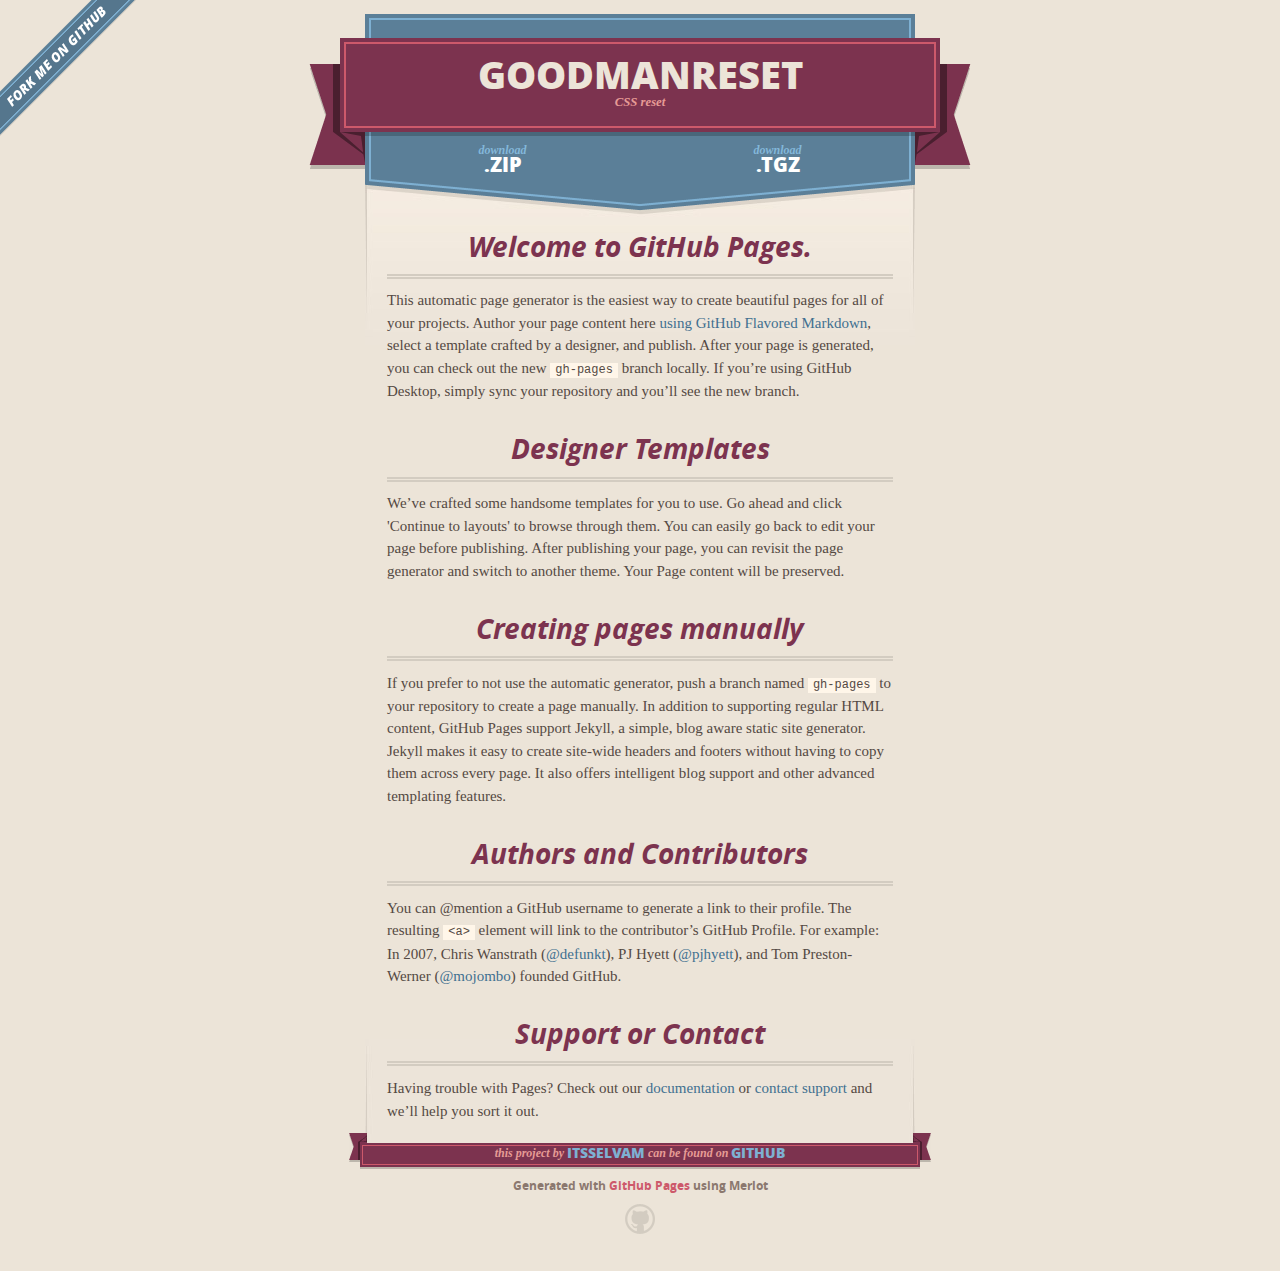
<file: index.html>
<!DOCTYPE html>
<html>
  <head>
    <meta charset='utf-8'>
    <meta http-equiv="X-UA-Compatible" content="chrome=1">
    <meta name="viewport" content="width=640">

    <link rel="stylesheet" href="stylesheets/core.css" media="screen">
    <link rel="stylesheet" href="stylesheets/mobile.css" media="handheld, only screen and (max-device-width:640px)">
    <link rel="stylesheet" href="stylesheets/github-light.css">

    <script type="text/javascript" src="javascripts/modernizr.js"></script>
    <script type="text/javascript" src="https://ajax.googleapis.com/ajax/libs/jquery/1.7.1/jquery.min.js"></script>
    <script type="text/javascript" src="javascripts/headsmart.min.js"></script>
    <script type="text/javascript">
      $(document).ready(function () {
        $('#main_content').headsmart()
      })
    </script>
    <title>Goodmanreset by itsselvam</title>
  </head>

  <body>
    <a id="forkme_banner" href="https://github.com/itsselvam/GoodmanReset">View on GitHub</a>
    <div class="shell">

      <header>
        <span class="ribbon-outer">
          <span class="ribbon-inner">
            <h1>Goodmanreset</h1>
            <h2>CSS reset</h2>
          </span>
          <span class="left-tail"></span>
          <span class="right-tail"></span>
        </span>
      </header>

      <section id="downloads">
        <span class="inner">
          <a href="https://github.com/itsselvam/GoodmanReset/zipball/master" class="zip"><em>download</em> .ZIP</a><a href="https://github.com/itsselvam/GoodmanReset/tarball/master" class="tgz"><em>download</em> .TGZ</a>
        </span>
      </section>


      <span class="banner-fix"></span>


      <section id="main_content">
        <h3>
<a id="welcome-to-github-pages" class="anchor" href="#welcome-to-github-pages" aria-hidden="true"><span aria-hidden="true" class="octicon octicon-link"></span></a>Welcome to GitHub Pages.</h3>

<p>This automatic page generator is the easiest way to create beautiful pages for all of your projects. Author your page content here <a href="https://guides.github.com/features/mastering-markdown/">using GitHub Flavored Markdown</a>, select a template crafted by a designer, and publish. After your page is generated, you can check out the new <code>gh-pages</code> branch locally. If you’re using GitHub Desktop, simply sync your repository and you’ll see the new branch.</p>

<h3>
<a id="designer-templates" class="anchor" href="#designer-templates" aria-hidden="true"><span aria-hidden="true" class="octicon octicon-link"></span></a>Designer Templates</h3>

<p>We’ve crafted some handsome templates for you to use. Go ahead and click 'Continue to layouts' to browse through them. You can easily go back to edit your page before publishing. After publishing your page, you can revisit the page generator and switch to another theme. Your Page content will be preserved.</p>

<h3>
<a id="creating-pages-manually" class="anchor" href="#creating-pages-manually" aria-hidden="true"><span aria-hidden="true" class="octicon octicon-link"></span></a>Creating pages manually</h3>

<p>If you prefer to not use the automatic generator, push a branch named <code>gh-pages</code> to your repository to create a page manually. In addition to supporting regular HTML content, GitHub Pages support Jekyll, a simple, blog aware static site generator. Jekyll makes it easy to create site-wide headers and footers without having to copy them across every page. It also offers intelligent blog support and other advanced templating features.</p>

<h3>
<a id="authors-and-contributors" class="anchor" href="#authors-and-contributors" aria-hidden="true"><span aria-hidden="true" class="octicon octicon-link"></span></a>Authors and Contributors</h3>

<p>You can @mention a GitHub username to generate a link to their profile. The resulting <code>&lt;a&gt;</code> element will link to the contributor’s GitHub Profile. For example: In 2007, Chris Wanstrath (<a href="https://github.com/defunkt" class="user-mention">@defunkt</a>), PJ Hyett (<a href="https://github.com/pjhyett" class="user-mention">@pjhyett</a>), and Tom Preston-Werner (<a href="https://github.com/mojombo" class="user-mention">@mojombo</a>) founded GitHub.</p>

<h3>
<a id="support-or-contact" class="anchor" href="#support-or-contact" aria-hidden="true"><span aria-hidden="true" class="octicon octicon-link"></span></a>Support or Contact</h3>

<p>Having trouble with Pages? Check out our <a href="https://help.github.com/pages">documentation</a> or <a href="https://github.com/contact">contact support</a> and we’ll help you sort it out.</p>
      </section>

      <footer>
        <span class="ribbon-outer">
          <span class="ribbon-inner">
            <p>this project by <a href="https://github.com/itsselvam">itsselvam</a> can be found on <a href="https://github.com/itsselvam/GoodmanReset">GitHub</a></p>
          </span>
          <span class="left-tail"></span>
          <span class="right-tail"></span>
        </span>
        <p>Generated with <a href="https://pages.github.com">GitHub Pages</a> using Merlot</p>
        <span class="octocat"></span>
      </footer>

    </div>

    
  </body>
</html>
</file>
<file: stylesheets/core.css>
@import url("screen.css");
@import url("non-screen.css") handheld;
@import url("non-screen.css") only screen and (max-device-width:640px);
</file>
<file: stylesheets/mobile.css>
/* Generated by Font Squirrel (http://www.fontsquirrel.com) on February 9, 2012 */


@font-face {
  font-family: 'Open Sans';
  src: url('../fonts/opensans-regular-webfont.eot');
  src: url('../fonts/opensans-regular-webfont.eot?#iefix') format('embedded-opentype'),
       url('../fonts/opensans-regular-webfont.woff') format('woff'),
       url('../fonts/opensans-regular-webfont.ttf') format('truetype'),
       url('../fonts/opensans-regular-webfont.svg#OpenSansRegular') format('svg');
  font-weight: normal;
  font-style: normal;
}

@font-face {
  font-family: 'Open Sans';
  src: url('../fonts/opensans-italic-webfont.eot');
  src: url('../fonts/opensans-italic-webfont.eot?#iefix') format('embedded-opentype'),
       url('../fonts/opensans-italic-webfont.woff') format('woff'),
       url('../fonts/opensans-italic-webfont.ttf') format('truetype'),
       url('../fonts/opensans-italic-webfont.svg#OpenSansItalic') format('svg');
  font-weight: normal;
  font-style: italic;
}

@font-face {
  font-family: 'Open Sans';
  src: url('../fonts/opensans-bold-webfont.eot');
  src: url('../fonts/opensans-bold-webfont.eot?#iefix') format('embedded-opentype'),
       url('../fonts/opensans-bold-webfont.woff') format('woff'),
       url('../fonts/opensans-bold-webfont.ttf') format('truetype'),
       url('../fonts/opensans-bold-webfont.svg#OpenSansBold') format('svg');
  font-weight: bold;
  font-style: normal;
}

@font-face {
  font-family: 'Open Sans';
  src: url('../fonts/opensans-bolditalic-webfont.eot');
  src: url('../fonts/opensans-bolditalic-webfont.eot?#iefix') format('embedded-opentype'),
       url('../fonts/opensans-bolditalic-webfont.woff') format('woff'),
       url('../fonts/opensans-bolditalic-webfont.ttf') format('truetype'),
       url('../fonts/opensans-bolditalic-webfont.svg#OpenSansBoldItalic') format('svg');
  font-weight: bold;
  font-style: italic;
}

@font-face {
  font-family: 'Open Sans';
  src: url('../fonts/opensans-extrabold-webfont.eot');
  src: url('../fonts/opensans-extrabold-webfont.eot?#iefix') format('embedded-opentype'),
       url('../fonts/opensans-extrabold-webfont.woff') format('woff'),
       url('../fonts/opensans-extrabold-webfont.ttf') format('truetype'),
       url('../fonts/opensans-extrabold-webfont.svg#OpenSansExtrabold') format('svg');
  font-weight: bolder;
  font-style: normal;
}


/* http://meyerweb.com/eric/tools/css/reset/ 
   v2.0 | 20110126
   License: none (public domain)
*/

html, body, div, span, applet, object, iframe,
h1, h2, h3, h4, h5, h6, p, blockquote, pre,
a, abbr, acronym, address, big, cite, code,
del, dfn, em, img, ins, kbd, q, s, samp,
small, strike, strong, sub, sup, tt, var,
b, u, i, center,
dl, dt, dd, ol, ul, li,
fieldset, form, label, legend,
table, caption, tbody, tfoot, thead, tr, th, td,
article, aside, canvas, details, embed, 
figure, figcaption, footer, header, hgroup, 
menu, nav, output, ruby, section, summary,
time, mark, audio, video {
  margin: 0;
  padding: 0;
  border: 0;
  font-size: 100%;
  font: inherit;
  vertical-align: baseline;
}
/* HTML5 display-role reset for older browsers */
article, aside, details, figcaption, figure, 
footer, header, hgroup, menu, nav, section {
  display: block;
}
body {
  line-height: 1;
}
ol, ul {
  list-style: none;
}
blockquote, q {
  quotes: none;
}
blockquote:before, blockquote:after,
q:before, q:after {
  content: '';
  content: none;
}
table {
  border-collapse: collapse;
  border-spacing: 0;
}

header, footer, section {
  display: block;
  position: relative;
}

/* STYLES */

div.shell {
  display: block;
  width: 640px;
  margin: 0 auto;
}

a#forkme_banner {
  display: none;
}

/* header */

header {
  position: relative;
  z-index: 2;
  margin: 0;
  max-width: 640px;
  top: 51px;
}

header span.ribbon-inner {
  position: relative;
  display: block;
  background-color: #cd596b;
  border: 8px solid #7c334f;
  padding: 6px;
  z-index: 1;
}

header span.left-tail, header span.right-tail {
  position: relative;
  display: block;
  width: 19px;
  height: 10px;
  background: transparent url(../images/ribbon-tail-sprite-2x.png) 0 0 no-repeat;
  position: absolute;
  bottom: -10px;
  z-index: 0;
}

header span.left-tail {
  background-position: 0 0;
  left: 0;
}

header span.right-tail {
  background-position: -19px 0;
  right: 0;
}

header h1 {
  background-color: #7c334f;
  font-size: 2em;
  font-weight: bolder;
  font-style: normal;
  text-transform: uppercase;
  color: #ece4d8;
  text-align: center;
  line-height:1;  
  padding: 14px 20px 0;
}

header h2 {
  background-color: #7c334f;
  font: bold italic .85em/1.5 Georgia, Times, “Times New Roman”, serif;
  color: #e69b95;
  padding-bottom: 14px;
  margin-top: -3px;
  text-align: center;
}

section#downloads {
  position: relative;
  display: block;
  height: 171px;
  width: 602px;
  padding-bottom: 150px;
  margin: 51px auto -250px;
  z-index: 1;
  background: transparent url(../images/shield.png) center 0 no-repeat;
}

section#downloads a {
  display: none;
}

span.banner-fix {
  background: transparent url(../images/shield-fallback.png) center top no-repeat;
  display: block;
  height: 31px;
  position: absolute;
  width: 640px;
  top: 20px;

}

section#main_content {
  z-index: 2;
  padding: 20px 40px 0;
  min-height:185px;
}

/* footer */

footer {
  background: none;
  padding-top: 104px;
  margin: -94px auto 40px;
  max-width:640px;
  text-align: center;
}

footer span.ribbon-outer {
  display: block;
  position: relative;
  border-bottom: 2px solid #bdb6ad;
}

footer span.ribbon-inner {
  position: relative;
  display: block;
  background-color: #cd596b;
  border: 8px solid #7c334f;
  padding: 6px;
  z-index: 1;
}

footer p {
  font-family: 'Open Sans', sans-serif;
  font-weight: bold;
  font-size: .6em;
  color: #8b786f;
}

footer a {
  color: #cd596b;
}

footer span.ribbon-inner p {
  background-color: #7c334f;
  margin: 0;
  color: #e69b95;
  font: bold italic 22px/1 Georgia, Times, “Times New Roman”, serif;
  height: auto;
  line-height: 1.1;
  padding: 20px 0px 10px;
}

footer span.ribbon-inner a {
  display: block;
  position: relative;
  bottom: 0;
  color: #7eb0d2;
  font-family: 'Open Sans', sans-serif;
  text-transform: uppercase;
  font-style: normal;
  font-weight: bolder;
  font-size: 38px;
  padding-bottom: 10px;
}

footer span.ribbon-inner a:hover {
  color: #7eb0d2;
}

footer span.left-tail, footer span.right-tail {
  position: relative;
  display: block;
  width: 23px;
  height: 126px;
  background: transparent url(../images/small-ribbon-tail-sprite-2x.png) 0 0 no-repeat;
  position: absolute;
  top: -126px;
  z-index: 0;
}

footer span.left-tail {
  background-position: 0 0;
  left: 0;
}

footer span.right-tail {
  background-position: -23px 0;
  right: 0;
}

footer span.octocat {
  background: transparent url(../images/octocat-2x.png) 0 0 no-repeat;
  display: block;
  width: 60px;
  height: 60px;
  margin: 20px auto 0;}

/* content */

body {
  background: #ece4d8;
  font: normal normal 30px/1.5 Georgia, Palatino,” Palatino Linotype”, Times, “Times New Roman”, serif;
  color: #544943;
  -webkit-font-smoothing: antialiased;
}

a, a:hover {
  color: #417090;
}

a {
  text-decoration: none;
}

a:hover {
  text-decoration: underline;
}

h1,h2,h3,h4,h5,h6 {
  font-family: 'Open Sans', sans-serif;
  font-weight: bold;
}

p {
  margin: .7em 0 0;
}

strong {
  font-weight: bold;
}

em {
  font-style: italic;
}

ol {
  margin: .7em 0;
  list-style-type: decimal;
  padding-left: 1.35em;
}

ul {
  margin: .7em 0;
  padding-left: 1.35em;
}

ul li {
  padding-left: 20px;
  background: transparent url(../images/chevron-2x.png) left 15px no-repeat;
}

blockquote {
  font-family: 'Open Sans', sans-serif;
  margin: 20px 0;
  color: #8b786f;
  padding-left: 1.35em;
  background: transparent url('../images/blockquote-gfx-2x.png') 0 8px no-repeat;
}

img {
  -webkit-box-shadow: 0px 4px 0px #bdb6ad;
  -moz-box-shadow: 0px 4px 0px #bdb6ad;
  box-shadow: 0px 4px 0px #bdb6ad;
  border: 4px solid #fff6e9;
  max-width: 556px;
}

hr {
  border: none;
  outline: none;
  height: 42px;
  background: transparent url('../images/hr-2x.jpg') center center repeat-x;
  margin: 0 0 20px;
}

code {
  background: #fff6e9;
  font: normal normal .9em/1.7 "Lucida Sans Typewriter", "Lucida Console", Monaco, "Bitstream Vera Sans Mono", monospace;
  padding: 0 5px 1px;
}

pre {
  margin: 10px 0 20px;
  padding: .7em;
  background: #fff6e9;
  border-bottom: 4px solid #bdb6ad;
  font: normal normal .9em/1.7 "Lucida Sans Typewriter", "Lucida Console", Monaco, "Bitstream Vera Sans Mono", monospace;
  overflow: auto;
}

table {
  background: #fff6e9;
  display: table;
  width: 100%;
  border-collapse: separate;
  border-bottom: 4px solid #bdb6ad;
  margin: 10px 0;
}

tr {
  display: table-row;
}

th {
  display: table-cell;
  padding: 2px 10px;
  border: solid #ece4d8;
  border-width: 0 4px 4px 0;
  color: #cd596b;
  font-family: 'Open Sans', sans-serif;
  font-weight: bold;
  font-size: .85em;
}

td {
  display: table-cell;
  padding: 0 .7em;
  border: solid #ece4d8;
  border-width: 0 4px 4px 0;
}

td:last-child, th:last-child {
  border-right: none;
}

tr:last-child td {
  border-bottom: none;
}

dl {
  margin: .7em 0 20px;
}

dt {
  font-family: 'Open Sans', sans-serif;
  font-weight: bold;
}

dd {
  padding-left: 1.35em;
}

dd p:first-child {
  margin-top: 0;
}

/* Content based headers */

#main_content > .header-level-1:first-child,
#main_content > .header-level-2:first-child,
#main_content > .header-level-3:first-child,
#main_content > .header-level-4:first-child,
#main_content > .header-level-5:first-child,
#main_content > .header-level-6:first-child {
  margin-top: 0;
}

.header-level-1 {
  font-size: 1.85em;
  border-bottom: .2em double #d3ccc1;
  color: #7c334f;
  text-align: center;
  font-style: italic;
  margin: 1.1em 0 .38em;
  line-height: 1.2;
  padding-bottom: 10px
}

.header-level-2 {
  font-size: 1.58em;
  color: #7c334f;
  margin: .95em 0 .5em;
  border-bottom: .1em solid #D3CCC1;
  line-height: 1.2;
  padding-bottom: 10px
}

.header-level-3 {
  margin: 20px 0 10px;
  font-size: 1.45em;
}

.header-level-4 {
  margin: .6em 0;
  font-size: 1.2em;
  color: #cd596b;
}

.header-level-5 {
  margin: .7em 0;
  font-size: 1em;
  color: #8b786f;
}

.header-level-6 {
  margin: .8em 0;
  font-size: .85em;
  font-style: italic;
}
</file>
<file: stylesheets/github-light.css>
/*
The MIT License (MIT)

Copyright (c) 2016 GitHub, Inc.

Permission is hereby granted, free of charge, to any person obtaining a copy
of this software and associated documentation files (the "Software"), to deal
in the Software without restriction, including without limitation the rights
to use, copy, modify, merge, publish, distribute, sublicense, and/or sell
copies of the Software, and to permit persons to whom the Software is
furnished to do so, subject to the following conditions:

The above copyright notice and this permission notice shall be included in all
copies or substantial portions of the Software.

THE SOFTWARE IS PROVIDED "AS IS", WITHOUT WARRANTY OF ANY KIND, EXPRESS OR
IMPLIED, INCLUDING BUT NOT LIMITED TO THE WARRANTIES OF MERCHANTABILITY,
FITNESS FOR A PARTICULAR PURPOSE AND NONINFRINGEMENT. IN NO EVENT SHALL THE
AUTHORS OR COPYRIGHT HOLDERS BE LIABLE FOR ANY CLAIM, DAMAGES OR OTHER
LIABILITY, WHETHER IN AN ACTION OF CONTRACT, TORT OR OTHERWISE, ARISING FROM,
OUT OF OR IN CONNECTION WITH THE SOFTWARE OR THE USE OR OTHER DEALINGS IN THE
SOFTWARE.

*/

.pl-c /* comment */ {
  color: #969896;
}

.pl-c1 /* constant, variable.other.constant, support, meta.property-name, support.constant, support.variable, meta.module-reference, markup.raw, meta.diff.header */,
.pl-s .pl-v /* string variable */ {
  color: #0086b3;
}

.pl-e /* entity */,
.pl-en /* entity.name */ {
  color: #795da3;
}

.pl-smi /* variable.parameter.function, storage.modifier.package, storage.modifier.import, storage.type.java, variable.other */,
.pl-s .pl-s1 /* string source */ {
  color: #333;
}

.pl-ent /* entity.name.tag */ {
  color: #63a35c;
}

.pl-k /* keyword, storage, storage.type */ {
  color: #a71d5d;
}

.pl-s /* string */,
.pl-pds /* punctuation.definition.string, string.regexp.character-class */,
.pl-s .pl-pse .pl-s1 /* string punctuation.section.embedded source */,
.pl-sr /* string.regexp */,
.pl-sr .pl-cce /* string.regexp constant.character.escape */,
.pl-sr .pl-sre /* string.regexp source.ruby.embedded */,
.pl-sr .pl-sra /* string.regexp string.regexp.arbitrary-repitition */ {
  color: #183691;
}

.pl-v /* variable */ {
  color: #ed6a43;
}

.pl-id /* invalid.deprecated */ {
  color: #b52a1d;
}

.pl-ii /* invalid.illegal */ {
  color: #f8f8f8;
  background-color: #b52a1d;
}

.pl-sr .pl-cce /* string.regexp constant.character.escape */ {
  font-weight: bold;
  color: #63a35c;
}

.pl-ml /* markup.list */ {
  color: #693a17;
}

.pl-mh /* markup.heading */,
.pl-mh .pl-en /* markup.heading entity.name */,
.pl-ms /* meta.separator */ {
  font-weight: bold;
  color: #1d3e81;
}

.pl-mq /* markup.quote */ {
  color: #008080;
}

.pl-mi /* markup.italic */ {
  font-style: italic;
  color: #333;
}

.pl-mb /* markup.bold */ {
  font-weight: bold;
  color: #333;
}

.pl-md /* markup.deleted, meta.diff.header.from-file */ {
  color: #bd2c00;
  background-color: #ffecec;
}

.pl-mi1 /* markup.inserted, meta.diff.header.to-file */ {
  color: #55a532;
  background-color: #eaffea;
}

.pl-mdr /* meta.diff.range */ {
  font-weight: bold;
  color: #795da3;
}

.pl-mo /* meta.output */ {
  color: #1d3e81;
}
</file>
